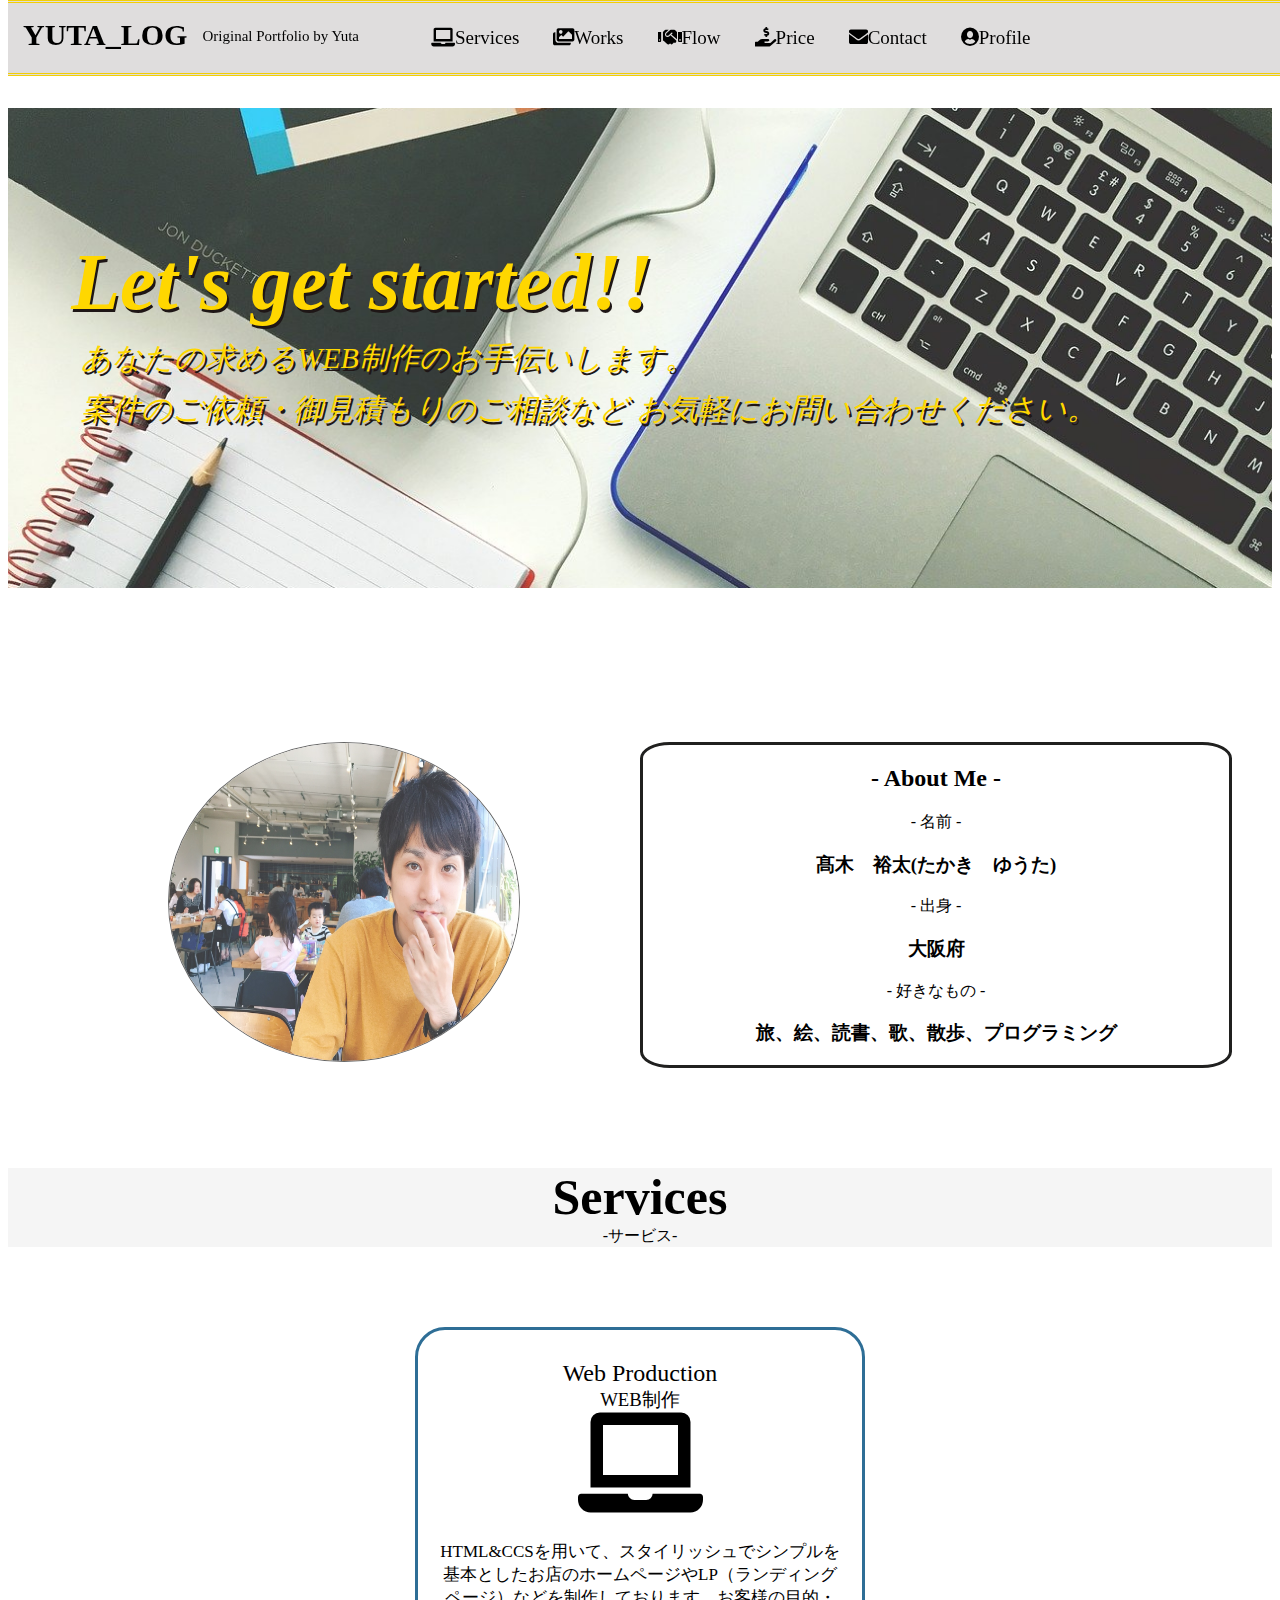
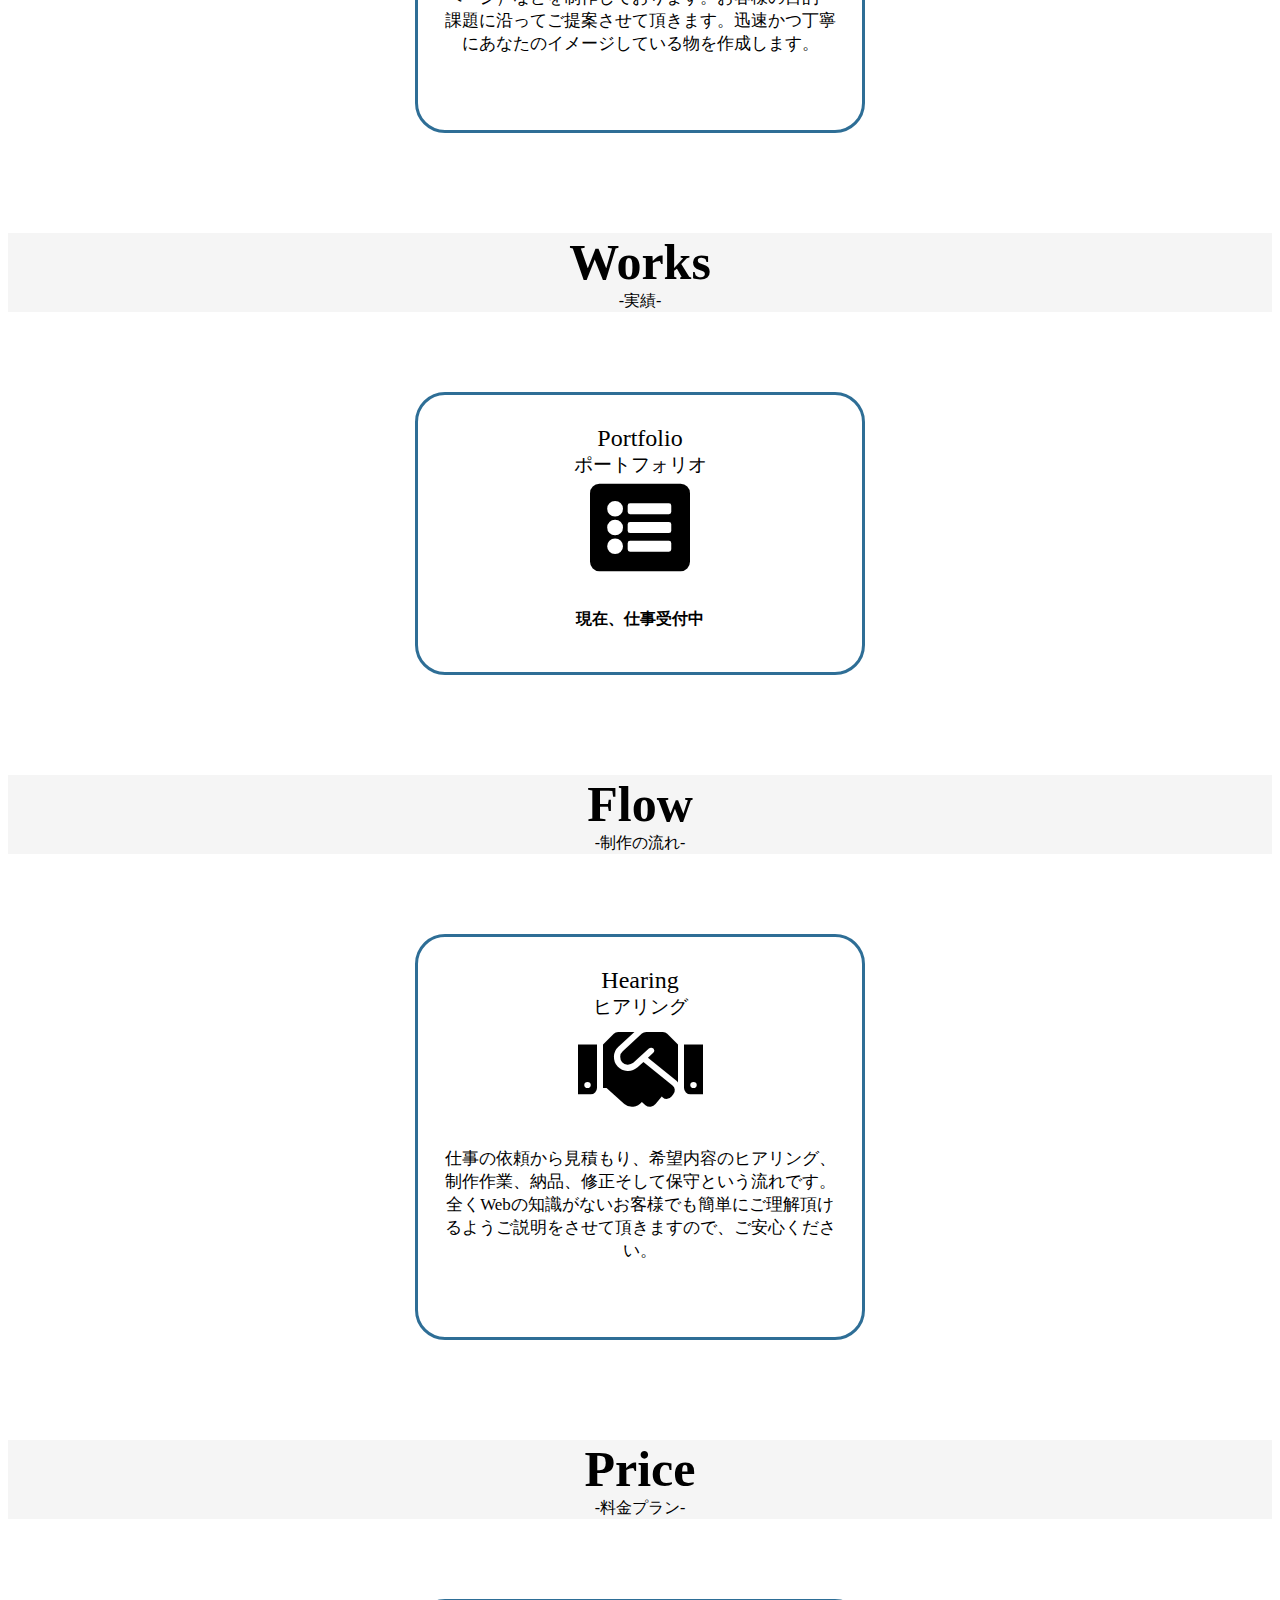
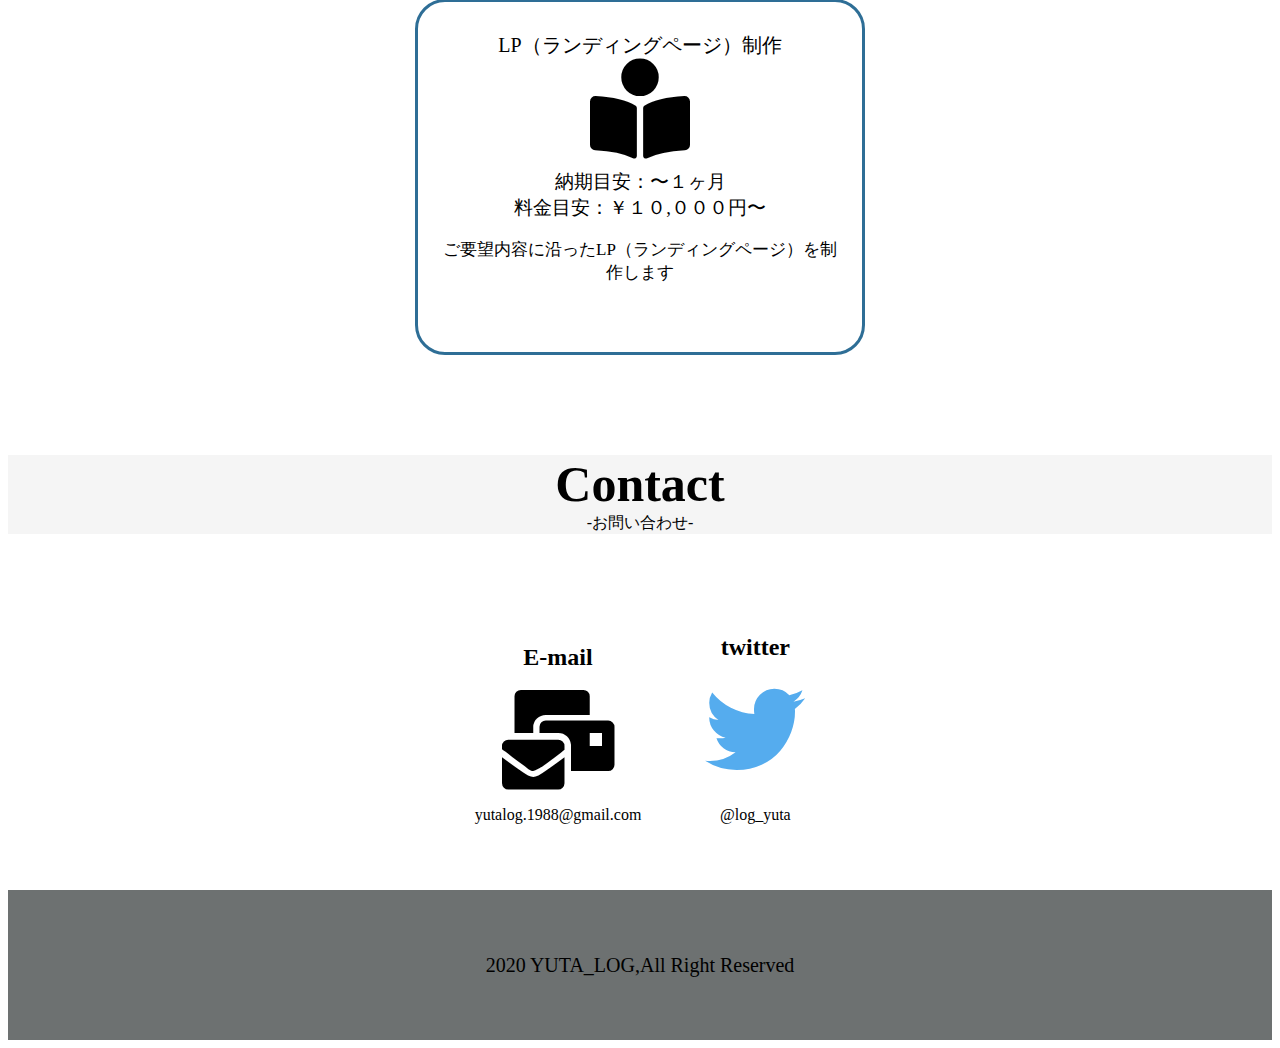
<file: index.html>
<!DOCTYPE html>
<html lang="ja">
  <head>
    <meta charset="utf-8">
    <meta name="viewport" content="width=device-width, initial-scale=1">
    <title>YUTA_LOG</title>
    <script type="text/javascript" src="http://code.jquery.com/jquery-3.3.1.min.js"></script>
    <link rel="stylesheet" href="css/stylesmain.css">
    <link rel="stylesheet" href="css/responsive.css">
    <link href="https://use.fontawesome.com/releases/v5.6.1/css/all.css" rel="stylesheet">
    <link rel="icon" href="img/pic.jpeg">
  </head>
  <body>
    <header>
      <div class="menu">
        <div class="header-left">
          <h1>YUTA_LOG</h1>
          <p>Original Portfolio by Yuta</p>
        </div>
          <nav class="header-right" id="header-right">
            <ul>
              <li>
                <a   class="btn services_btn" href="#services"><span class="fa fa-laptop"></span>Services</a>
              </li>
              <li>
                <a class="btn" href="#works"><span class="fas fa-images"></span>Works</a>
              </li>
              <li>
                <a class="btn" href="#flow"><span class="fa fa-handshake"></span>Flow</a>
              </li>
              <li>
                <a class="btn" href="#price"><span class="fa fa-hand-holding-usd"></span>Price</a>
              </li>
              <li>
                <a class="btn" href="#contact"><span class="fa fa-envelope"></span>Contact</a>
              </li>
              <li>
                <a class="btn" href="profile.html"><span class="fa fa-user-circle"></span>Profile</a>
              </li>
            </ul>
        </nav>

          <a class="menuButton" id="menuButton">
            <div></div>
            <div></div>
            <div></div>
          </a>

       </div>
    </header>
  

    <div class="top">
      <img src="img/web-design-2038872_1280.jpg" alt="">
        <div class="pic">
        <h1>Let's  get  started!!</h1>
        <p>あなたの求めるWEB制作のお手伝いします。</p>
        <p>案件のご依頼・御見積もりのご相談など
          お気軽にお問い合わせください。</p>
      </div> 
    </div>

    <div class="main-wrapper">
        <div class="about">
          <div class="aboutpic">
            <img src="img/IMG_2049.jpeg" alt="">
          </div>
          <div class="aboutme">
            <h2>- About Me -</h2>
            <p>- 名前 -</p>
            <h3>髙木　裕太(たかき　ゆうた)</h3>
            <p>- 出身 -</p>
            <h3>大阪府</h3>
            <p>- 好きなもの -</p>
            <h3>旅、絵、読書、歌、散歩、プログラミング</h3>
          </div>
        </div>
        
        <!-- Topに戻る -->
        <div id="scroll_top">
          <p><a class="btn_top" href="">TOPに戻る</a></p>
        </div>

        <!-- メイン -->
      <main>  
      <div class="services" id="services">
        <div class="contents-title">
          <h1>Services</h1>
          <p>-サービス-</p>
        </div>
        <div class="contents">
          <div class="production">
            <h2>Web Production</h2>
            <h3>WEB制作</h3>
            <i class="fa fa-laptop"></i>
            <p>HTML&CCSを用いて、スタイリッシュでシンプルを基本としたお店のホームページやLP（ランディングページ）などを制作しております。お客様の目的・課題に沿ってご提案させて頂きます。迅速かつ丁寧にあなたのイメージしている物を作成します。</p>
          </div>
        </div>
      </div>

      <div class="works" id="works">
        <div class="contents-title">
          <h1>Works</h1>
          <p>-実績-</p>
        </div>
        <div class="contents">
          <div class="portfolio">
            <h2>Portfolio</h2>
            <h3>ポートフォリオ</h3>
            <i class="fa fa-list-alt"></i>
            <h4>現在、仕事受付中</h4>
          </div>
        </div>
      </div>

        <div class="flow" id="flow">
          <div class="contents-title">
            <h1>Flow</h1>
            <p>-制作の流れ-</p>
          </div>
          <div class="contents">
            <div class="hearing">
              <h2>Hearing</h2>
              <h3>ヒアリング</h3>
              <i class="fa fa-handshake"></i>
              <p>仕事の依頼から見積もり、希望内容のヒアリング、制作作業、納品、修正そして保守という流れです。全くWebの知識がないお客様でも簡単にご理解頂けるようご説明をさせて頂きますので、ご安心ください。</p>
            </div>
          </div>
        </div>

      <div class="price" id="price">
        <div class="contents-title">
          <h1>Price</h1>
          <p>-料金プラン-</p>
        </div>
      </div>
        <div class="contents">
          <div class="price-top">
            <h2>LP（ランディングページ）制作</h2>
            <i class="fa fa-book-reader"></i>
            <h3>納期目安：〜１ヶ月</h3>
            <h3>料金目安：￥１０,０００円〜</h3>
            <p>ご要望内容に沿ったLP（ランディングページ）を制作します</p>
          </div>
        </div>

  

      <div class="contact" id="contact">
        <div class="contents-title">
          <h1>Contact</h1>
          <p>-お問い合わせ-</p>
        </div>
          <div class="e-mail">
            <h2>E-mail</h2>
            <i class="fa fa-mail-bulk"></i>
            <p>yutalog.1988@gmail.com</p>
          </div>
          <div class="twitter">
            <h2>twitter</h2>
            <a href="https://twitter.com/log_yuta"><i class="fab fa-twitter"></i></a>
            <p>@log_yuta</p>
          </div>  
      </div>
    </main>
  </div>

      
    <footer>
      <p>2020 YUTA_LOG,All Right Reserved</p>
    </footer>
      <script type="text/javascript" src="script.js"></script>
  </body>
</html>
</file>
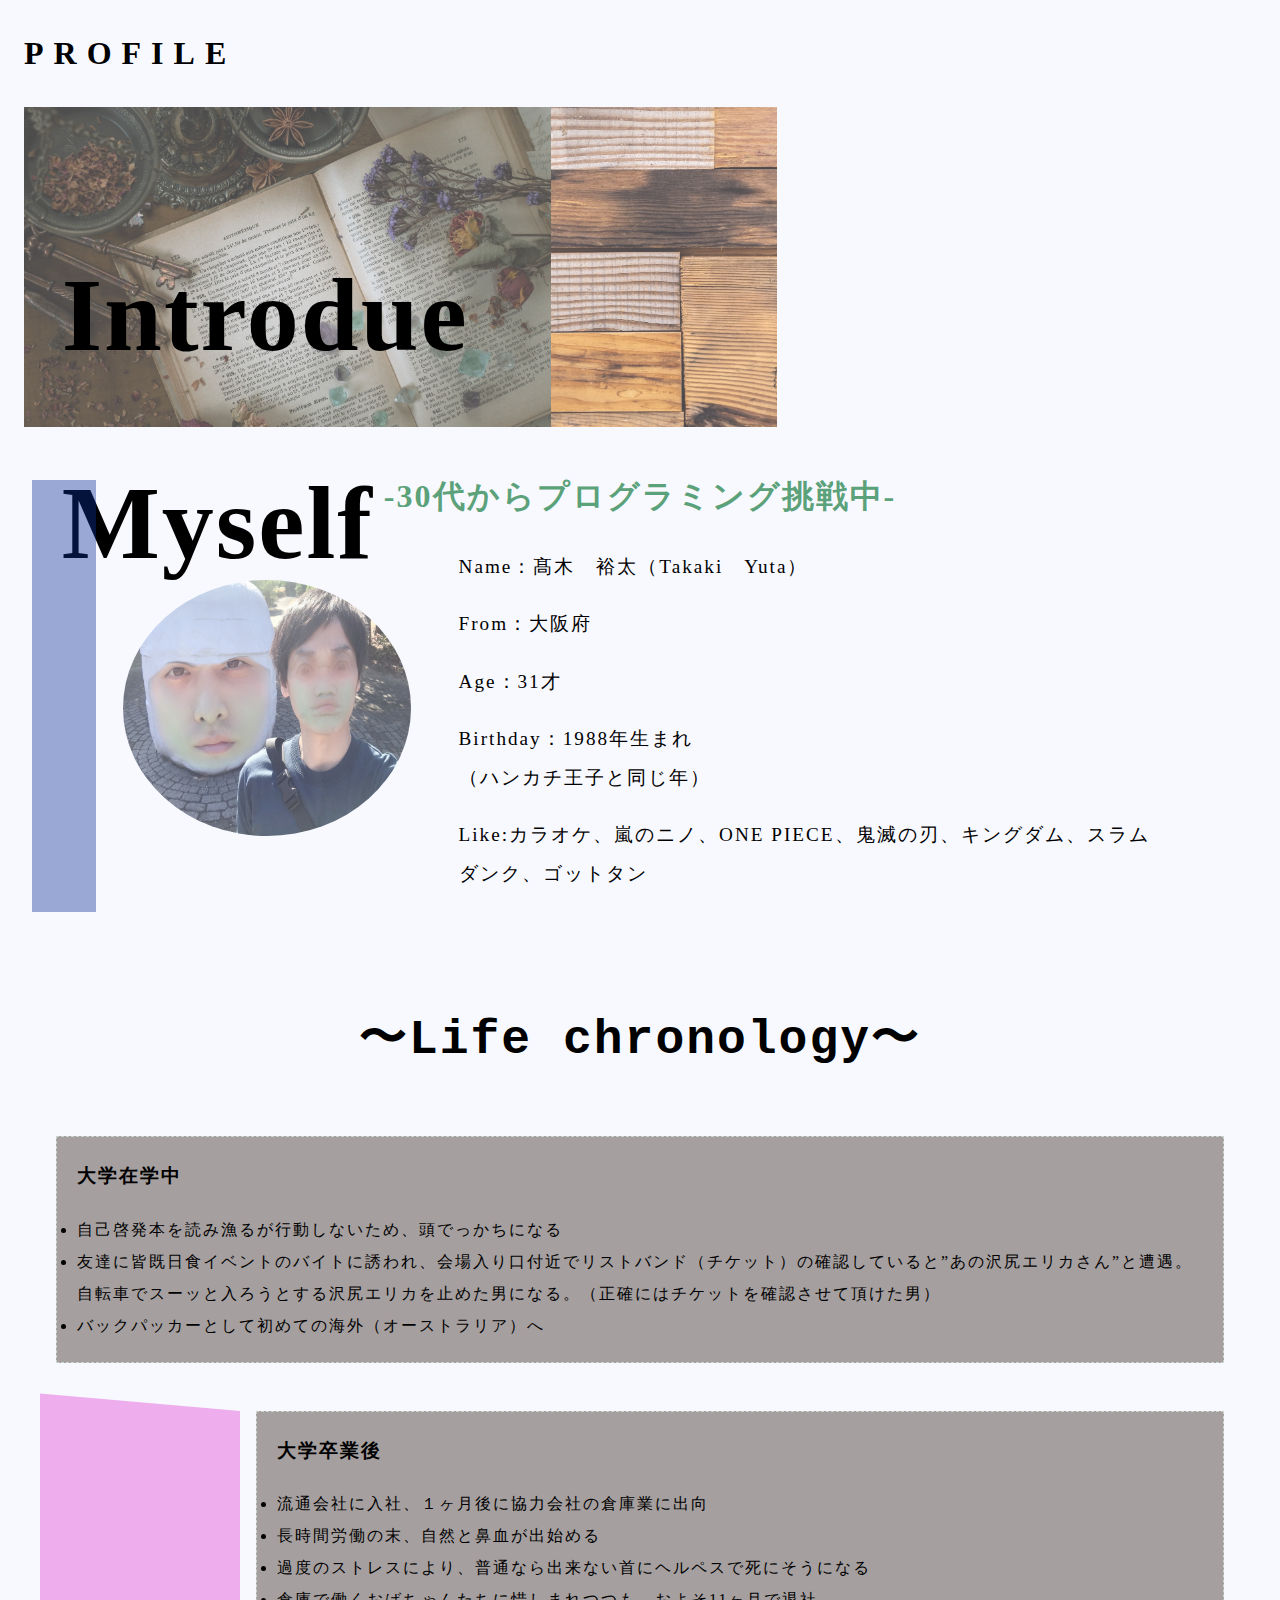
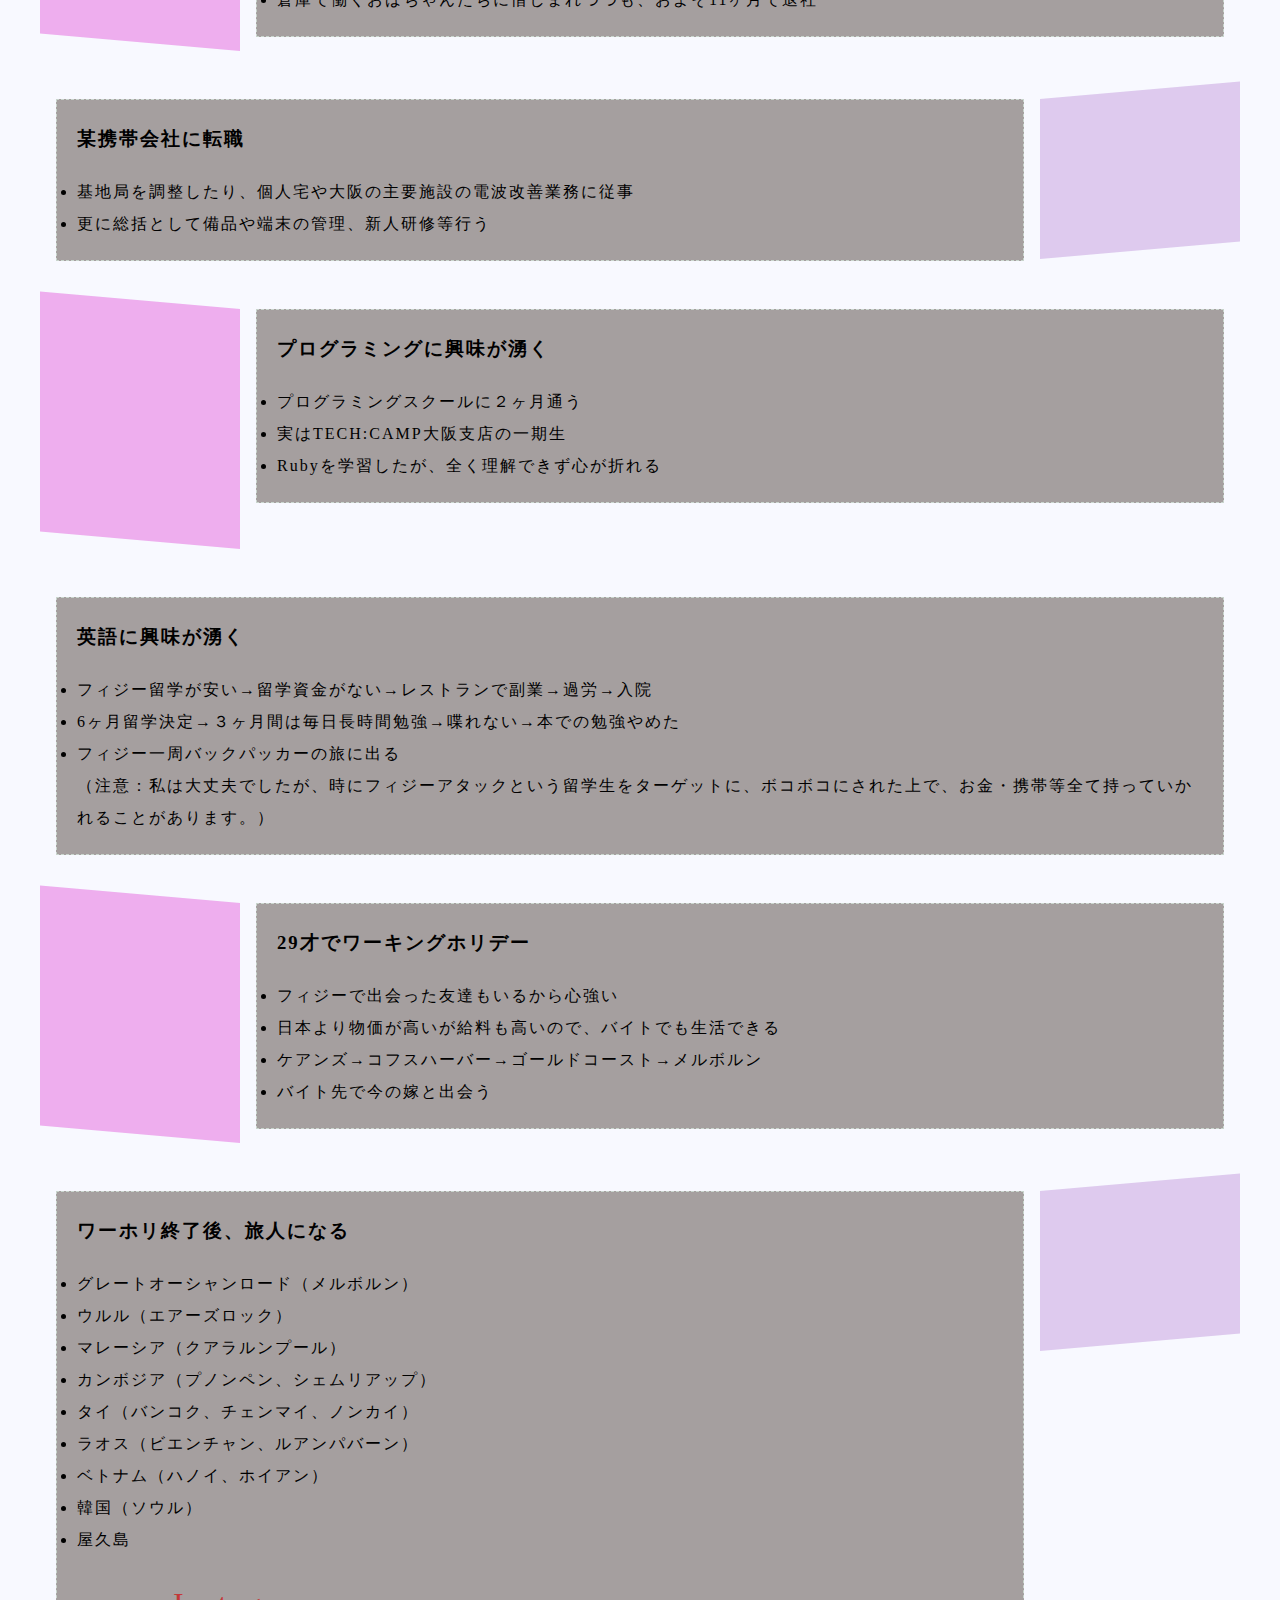
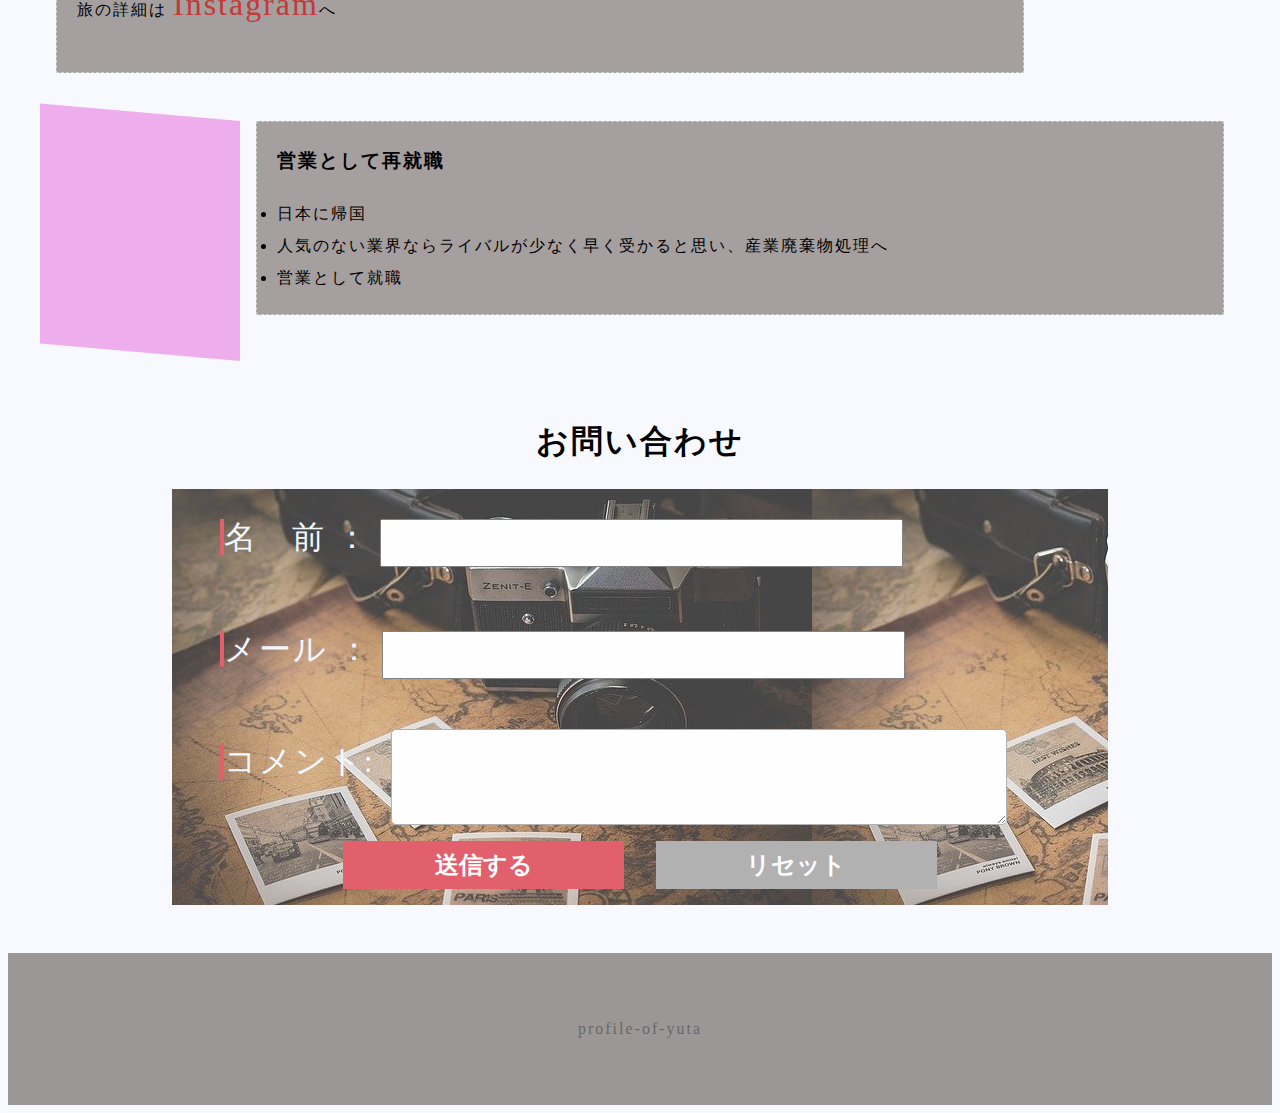
<file: profile.html>
<!DOCTYPE html>
<html lang="ja">
<head>
  <meta charset="utf-8">
  <meta name="viewport" content="width=device-width, initial-scale=1">
  <title>プロフィール</title>
  <link rel="stylesheet" href="css/style.css">
  <link rel="stylesheet" href="css/responsive_style.css">
  <link rel="icon" href="img/pic.jpeg">
</head>
<body>
<header>
  <h1> PROFILE</h1>
  <div class="pic">
    <img src="img/book.jpg">
    <p>Introdue Myself</p>
    <div class="tree">
      <img src="img/木目.jpg" alt="">
    </div>
  </div>
  <div class="subtitle">
    <h2>-30代からプログラミング挑戦中-</h2>
  </div>
  <div class="aboutpic">
    <div class="square"></div>
    <img src="img/プロフィール.jpeg">
  <div class="aboutme">
    <p>Name：髙木　裕太（Takaki　Yuta）</p>
    <p>From：大阪府</p>
    <p>Age：31才</p>
    <p>Birthday：1988年生まれ<br>（ハンカチ王子と同じ年）</p>
    <p>Like:カラオケ、嵐のニノ、ONE PIECE、鬼滅の刃、キングダム、スラムダンク、ゴットタン</p>
  </div>
</div>
</header>

<main>
  <div class="container">
    <h2>〜Life chronology〜</h2>
   
   
    <section class="history">
      <div class="main-left">
        <div class="contents">
          <ul>
            <h3 class="left">大学在学中</h3>
            <li>自己啓発本を読み漁るが行動しないため、頭でっかちになる</li>
            <li>友達に皆既日食イベントのバイトに誘われ、会場入り口付近でリストバンド（チケット）の確認していると”あの沢尻エリカさん”と遭遇。自転車でスーッと入ろうとする<span>沢尻エリカを止めた男になる</span>。（正確にはチケットを確認させて頂けた男）</li>
            <li>バックパッカーとして初めての海外（オーストラリア）へ</li>
          </ul>
        </div>
       
      </div>
    </section>
    
    <section class="history">
      <div class="main-right">
        <div class="contents">
          <ul>
            <h3 class="right">大学卒業後</h3>
            <li>流通会社に入社、１ヶ月後に協力会社の倉庫業に出向</li>
            <li>長時間労働の末、自然と鼻血が出始める</li>
            <li>過度のストレスにより、普通なら出来ない首にヘルペスで死にそうになる</li>
            <li>倉庫で働くおばちゃんたちに惜しまれつつも、およそ11ヶ月で退社</li>
          </ul>
        </div>
        <div class="square2"></div>
      </div>
    </section>
    
    <section class="history">
      <div class="main-left">
        <div class="contents">
          <ul>
            <h3 class="left">某携帯会社に転職</h3>
          <li>基地局を調整したり、個人宅や大阪の主要施設の電波改善業務に従事</li>
          <li>更に総括として備品や端末の管理、新人研修等行う</li>
        </ul>
      </div>
      <div class="square2"></div>
    </div>
      
    </section>
    <section class="history">
      <div class="main-right">
        <div class="contents">
          <ul>
            <h3 class="right">プログラミングに興味が湧く</h3>
            <li>プログラミングスクールに２ヶ月通う<br></li>
            <li>実はTECH:CAMP大阪支店の一期生</li>
            <li>Rubyを学習したが、全く理解できず心が折れる</li>
          </ul>
        </div>
        <div class="square2"></div>
      </div>
    </section>

    <section class="history">
      <div class="main-left">
        <div class="contents">
          <ul>
            <h3 class="left">英語に興味が湧く</h3>
            <li>フィジー留学が安い→留学資金がない→レストランで副業→過労→入院</li>
            <li>6ヶ月留学決定→３ヶ月間は毎日長時間勉強→喋れない→本での勉強やめた</li>
            <li>フィジー一周バックパッカーの旅に出る
              <br>（注意：私は大丈夫でしたが、時にフィジーアタックという留学生をターゲットに、ボコボコにされた上で、お金・携帯等全て持っていかれることがあります。）
            </li>
          </ul>
        </div>
        
      </div>
    </section>

    <section class="history">
      <div class="main-right">
        <div class="contents">
          <ul>
            <h3 class="right">29才でワーキングホリデー</h3>
            <li>フィジーで出会った友達もいるから心強い</li>
            <li>日本より物価が高いが給料も高いので、バイトでも生活できる</li>
            <li>ケアンズ→コフスハーバー→ゴールドコースト→メルボルン</li>
            <li>バイト先で今の嫁と出会う</li>
          </ul>
        </div>
        <div class="square2"></div>
      </div>
    </section>

    <section class="history">
      <div class="main-left">
        <div class="contents">
          <ul>
            <h3 class="left">ワーホリ終了後、旅人になる</h3>
            <li>グレートオーシャンロード（メルボルン）</li>
            <li>ウルル（エアーズロック）</li>
            <li>マレーシア（クアラルンプール）</li>
            <li>カンボジア（プノンペン、シェムリアップ）</li>
            <li>タイ（バンコク、チェンマイ、ノンカイ）</li>
            <li>ラオス（ビエンチャン、ルアンパバーン）</li>
            <li>ベトナム（ハノイ、ホイアン）</li>
            <li>韓国（ソウル）</li>
            <li>屋久島</li>
            <p>旅の詳細は <a href="https://www.instagram.com/nemutai.y/?hl=ja" class="btn">Instagram</a>へ</p>
          </ul><i class="fab fa-instagram-square"></i>
        </div>
        <div class="square2 delete"></div>
      </div>
    </section>

    <section class="history">
      <div class="main-right">
        <div class="contents">
          <ul>
            <h3 class="right">営業として再就職</h3>
            <li>日本に帰国</li>
            <li>人気のない業界ならライバルが少なく早く受かると思い、産業廃棄物処理へ</li>
            <li>営業として就職</li>
          </ul>
        </div>
        <div class="square2"></div>
      </div>
    </section>
    <section>
      <div class="map">
        <h4>お問い合わせ</h4>
        <form>
          <div class="item">
            <label for="rendou">名　前 ：</label>
            <input id="rendou" type="text" name="yourname">
          </div>
          <div class="item">
            <label for="mail">メール ：</label>
            <input id="mail" type="email" name="mail">
          </div>
          <div class="item">
            <label for="comment">コメント:</label>
            <textarea id="comment" name="comment"></textarea>
          </div>
          <div class="btn-area">
            <input type="submit" value="送信する"><input type="reset" value="リセット">
          </div>
        </form>
      </div>
    </section>
</div>

</main>

</body>
<footer>profile-of-yuta</footer>
</html>
</file>
<file: css/stylesmain.css>
* ,*::before, *::after {
  box-sizing: border-box;
}
a {
  text-decoration: none;
}

  /* メニューバー */
.menu{
  width:100%;
  background-color: rgb(219, 217, 217,0.9);
  position: fixed;
  top: 0;
  z-index: 10;
  display: flex;
  border-top: 3px double rgb(243, 207, 6);
  border-bottom: 3px double rgb(243, 207, 6);
}
nav ul li{
  font-size: 19px;
  display: inline-flex;
  margin: 8px auto;
}
.btn{
  color: black;
  margin-right: 30px;
}
.header-right a:hover{
  opacity: 0.8;
  color: #5983ff;
  transition: color .3s;
}

.header-left{
  display: flex;
}
.header-left h1{
  font-size: 30px;
  font-weight: bolder;
  margin:15px 15px 10px 15px;
  color: black;
}
.header-left p{
  font-size: 15px;
  font-family: cursive;
  font-weight: normal;
  display: inline-block;
  margin-top: 25px;
  margin-right: 2rem;
}
.menuButton {
 display: none;
}


/* トップ画像 */


.top{
  padding-top:100px;
  position: relative;  
  color: gold;
  text-shadow:2px 3px rgb(30, 22, 22);
  font-style: italic;
}
.top > img {
  width: 100%;
  height: 30rem;
  object-fit: cover;
}
.pic {
  position: absolute;
  top: 30%;
  left: 5%;
}

.top h1{
  font-size: 80px;
  margin-bottom: 0;
}
.top p {
  font-size: 30px;
  margin: 10px;
  color: gold;
}
.aboutpic > img {
  opacity: 0.8;
  border-radius: 50%;
  border: 1px solid #414141;
  width: 22rem;
  height: 20rem;
}
.about{
  display: flex;
  margin: 150px 40px 0;
}
.aboutpic {
  width: 50%;
}
.aboutme {
  border: 3px solid rgb(32, 32, 31);
  width: 50%;
  border-radius: 5%;
}

/* Topスクロール */
#scroll_top {
  display: none;
  position: fixed;
  right:20px;
  bottom:20px;
  opacity: 0.7;
  background-color: gold;
  font-size: 1rem;
  padding: 2rem;
  margin: 10px;
  border-radius: 60%;
}
.btn_top {
  color: tomato;
  text-decoration: none;
}
#scroll_top:hover{
 opacity: 0.9;
}

/* メイン */
.main-wrapper{
  text-align: center;
}
.contents-title {
  background-color:whitesmoke;
  margin:100px auto 80px;
  text-align: center;
}
.contents .fa{
  font-size: 100px;
  margin-bottom: 10px;
}
.fab {
  font-size: 100px;
  margin-bottom: 10px;
  color: #55acee;
}

.contents-title h1{
  font-size: 50px;
  margin-bottom:0;
}
.contents-title p{
  margin-top:0;
}
.contents h2{
  margin-top:10px;
  margin-bottom: 0;
  font-weight: lighter;
}
.contents h3{
  margin:0;
  font-weight: lighter;
}

.contents{
  text-align: center;
  margin: auto;
  border:3px solid rgb(46, 110, 150);
  border-radius: 30px;
  width:450px;
  padding: 20px;
}
.contents p {
  font-size: 17px;
}

.production{
  height:350px;
}

.hearing{
  height:350px;
}

.price-top{
  height:300px;
}
.price-top h2{
  font-size: 20px;
}
.contact {
  text-align: center;
}
.contact .fa{
  font-size: 100px;
}
.e-mail{
  display: inline-block;
  margin-right: 60px;
}

.twitter{
  display: inline-block;
}
.twitter:hover {
  opacity: 0.7;
}

footer {
 margin-top:50px;
 height: 150px;
 line-height: 150px;
 text-align: center;
 font-size: 20px;
 font-weight: lighter;
 background-color: rgb(109, 113, 113);
}
</file>
<file: css/responsive.css>
/* メディアクエリ */
@media (max-width:1150px) {
/* ×ボタン表示 */
.menuButton{
	display: block;
	background-color: rgb(219, 217, 217,0);
	height: 70px;
	width: 70px;
	position: fixed;
	top:0;
	right:0;
}
.menuButton div {
	height: 2px;
	width: 60%;
	background-color: black;
	position: absolute;
	top:50%;
	left:50%;
	transform: translate(-50%,-50%);
	transition: 0.3s;
}

/* ×を作る */
.menuButton div:nth-of-type(1){
	transform: translate(-50%,-15px)
}
.menuButton div:nth-of-type(3){
	transform: translate(-50%,15px)
}
.menuButton.active div:nth-of-type(1){
 transform: rotate(45deg) translate(-50%,0);
 transform-origin: 0% 50%;
}
.menuButton.active div:nth-of-type(2){
	opacity: 0;
}
.menuButton.active div:nth-of-type(3){
	transform: rotate(-45deg) translate(-50%,0);
	transform-origin: 0% 50%;
}

/* メニュー表示 */
.header-right {
	display: none;
}
.header-right.active {
	display: block;
  position: fixed;
	top:70px;
	right:0;
	width: 40%;
	height: 80%;
	background-color: rgba(28, 27, 27, 0.9);
}
.header-right a {
	color: ghostwhite;
	font-size: 30px;
}
.header-right li{
	display: block;
	margin: 20px 20px;
}
.top h1{
  font-size: 60px;
}
.top p {
  font-size: 20px;
}
.about {
	flex-direction: column;
	margin: 50px auto 0;
}
.aboutpic,.aboutme {
	margin: 10px auto 2rem;
}

}

@media (max-width:700px) {
  .header-right.active a{
		margin: 0 auto;
		font-size: 19px;
	}
	.header-right.active ul{
		padding-left: 20px;
	}
	.menuButton div{
		font-size: 20px;
		margin: 0 auto;
	}

/* タイトル */
  .header-left{
		flex-direction: column;
	}
	.header-left h1 {
		font-size: 20px;
		margin-bottom: 0;
		margin-left: 20px;
		margin-top: 5px;
	}
	.header-left p {
		margin-top: 0;
		font-size: 10px;
		margin-left: 20px;
	}

	.top {
		height: 25rem;
	}
	.top h1{
		font-size: 2em;
	}
   .top p {
		font-size: 0.9rem;
	 }
	 .top > img{
		 height: 20rem;
	 }
	 .pic {
		position: absolute;
		top: 40%;
		left: 4%;
	}
	 .about {
		 margin: 60px auto 0;
	 }
	 .aboutpic {
		 width: auto;
		 height: auto;
	 }
	 .about > img {
		 width: 1rem;
	 }
	 .aboutme {
		 width: auto;
		 padding: 10px;
	 }
	 .contents{
		 width: 22rem;
	 }
	.e-mail {
		margin-right: 0;
		display: block;
	}
  #scroll_top {
		margin: 0;
		padding: 0.5rem;
	}

}
</file>
<file: css/style.css>
*{
  box-sizing: border-box;
}
body{
  background-color:rgb(248, 249, 255);
  line-height: 2;
  letter-spacing: 2px;
}
/* トップ画 */
header{
  font-size: 1rem;
  margin: 0px 1rem;
}
header h1{
  font-size: 2rem;
  color: black;
  letter-spacing: 10px;
}
.pic{
  position: relative;  
  display: inline-flex;
}
.pic p{
  position: absolute;
  top: 0%;
  left: 5%;
  font-size: 6.5rem;
  font-weight: bolder;
}
.pic img{
  width: 70%;
  height: 20rem;
  object-fit: cover;
  opacity: 0.7;
}
.tree {
  width: 30%;
}
.tree img {
  width: 100%;
}

/* 紹介 */
.subtitle h2{
  font-size: 2rem;
  text-align: center;
  color:rgb(53, 140, 88);
  z-index: 10;
  font-weight: bold;
  opacity: 0.8;
  margin-bottom: 0;
}
.aboutpic{
  display: flex;
  margin: 0 8%;
}
.aboutpic img {
  width: 18rem;
  height: 16rem;
  border-radius: 50%;
  z-index: 1;
  margin-top: 5%;
}
.aboutme{
  margin-left: 3rem;
  z-index: 1;
}
.aboutme p{
  font-size: 1.2rem;
  font-family: 'Tahoma';
}
.square {
  position: absolute;
  top:30rem;
  left:2rem;
  width: 5%;
  height: 27rem;
  background-color: rgb(9, 48, 148);
  opacity: 0.4;
}

/* 内容 */
main{
 margin: 3rem 1rem;
}
.container h2{
  font-family: monospace;
  font-size: 3rem;
  margin: 5rem auto 0;
  text-align: center;
}
.container {
  position: relative;
}
.main-left {
  display: flex;
}
.main-right {
  display: flex;
}
.main-left .square2 {
  width: 20%;
  height: 10rem;
  transform: skewY(-5deg);
  transform-origin: bottom left;
  background: rgba(196, 155, 222, 0.5);
}
.main-right .square2 {
  width: 20%;
  height: 15rem;
  transform: skewY(5deg);
  transform-origin: bottom right;
  background: rgba(227, 99, 222, 0.5);
  order: 1;
}
.main-right .contents {
  order: 2;
}
.history {
  margin: 3rem 1rem;
}

.contents > h3{
  font-weight: lighter;
  font-size: 2rem;
  font-family: monospace;
  margin-bottom: 0;
  -webkit-text-stroke: 1px rgba(52, 50, 50);
  color:rgb(18, 18, 18);
}
.right {
  margin-top: 0;
}
.left {
  margin-top: 0;
}
.contents {
  width: 100%;
}
.contents ul{
  background-color:rgba(155, 149, 149, 0.9);
  border: rgb(201, 213, 205) solid 1px;
  border-style:dashed;
  padding: 20px;
  margin: 0 1rem;
}
a {
  text-decoration: none;
  color: rgb(196, 57, 57);
  font-size: 2rem;
}

/* お問い合わせ */
.map {
  margin: 0 auto;
  width:95%;
  font-size: 2rem;
  color: aliceblue;
}
.map h4{
  color: black;
  text-align: center;
  margin-bottom: 1rem;
}
form {
  background-image: url("../img/map.jpg");
  width:80%;
  margin:0 auto;
  opacity: 0.9;
  
}
.item{
  overflow: hidden;
  padding: 1rem;
  margin-left: 2rem;
  margin-bottom: 1rem;
}
label{
  border-left: solid 4px #e0505d;
}
input{
  width:60%;
  height: 3rem;
  font-size: 1rem;
}
textarea{
  border: solid 1px #aaa;
  border-radius:5px;
  width: 50%;
  height: 6rem;
  margin-left: 1rem;
  font-size: 1rem;
  position: absolute;
}
.btn-area{
  text-align: center; 
}
input[type="submit"]{
  background: #e0505c;
  border: none;
  color: white;
  font-size:1.5rem;
  font-weight:bold;
  width: 30%;
  margin: 1rem;
}
input[type="reset"]{
  background: #aaa;
  border: none;
  color: white;
  font-size:1.5rem;
  font-weight:bold;
  width: 30%;
  margin: 1rem;
}

/* フッター */
 footer{
    margin: 0 auto;
    text-align: center;
    background-color: rgb(156, 151, 151);
    padding: 60px 0;
    color: rgb(105, 103, 103);
  }
</file>
<file: css/responsive_style.css>
@media (max-width:1050px) {
 .pic p {
  font-size: 4rem;
 }
 .aboutme p{
   font-size: 1rem;
 }
 textarea{
   width: 35%;
 }
}



@media (max-width:700px) {
  .pic p {
    font-size: 3rem;
   }
  .subtitle h2 {
    font-size: 1rem;
  }
  .aboutpic {
    flex-direction: column;
  }
  .square {
    height: 40rem;
  }
  .container h2{ 
   font-size: 2rem;
   margin-top: 1rem;
  }
  .contents h3 {
    font-size: 0.9rem;
  }
  .contents ul li{
    font-size: 0.7rem;
  }
  .delete {
    display: none;
  }
  .map {
    font-size: 1rem;
  }
  .item {
    margin: 0;
  }
  input {
    font-size: 1rem;
    height: 1.5rem;
  }
  textarea {
    width: 40%;
    height: 3rem;
    font-size: 0.8rem;
  }
  input[type="submit"]{ 
    font-size: 1rem;
  }
  input[type="reset"]{
    font-size: 1rem;
  }
}
</file>
